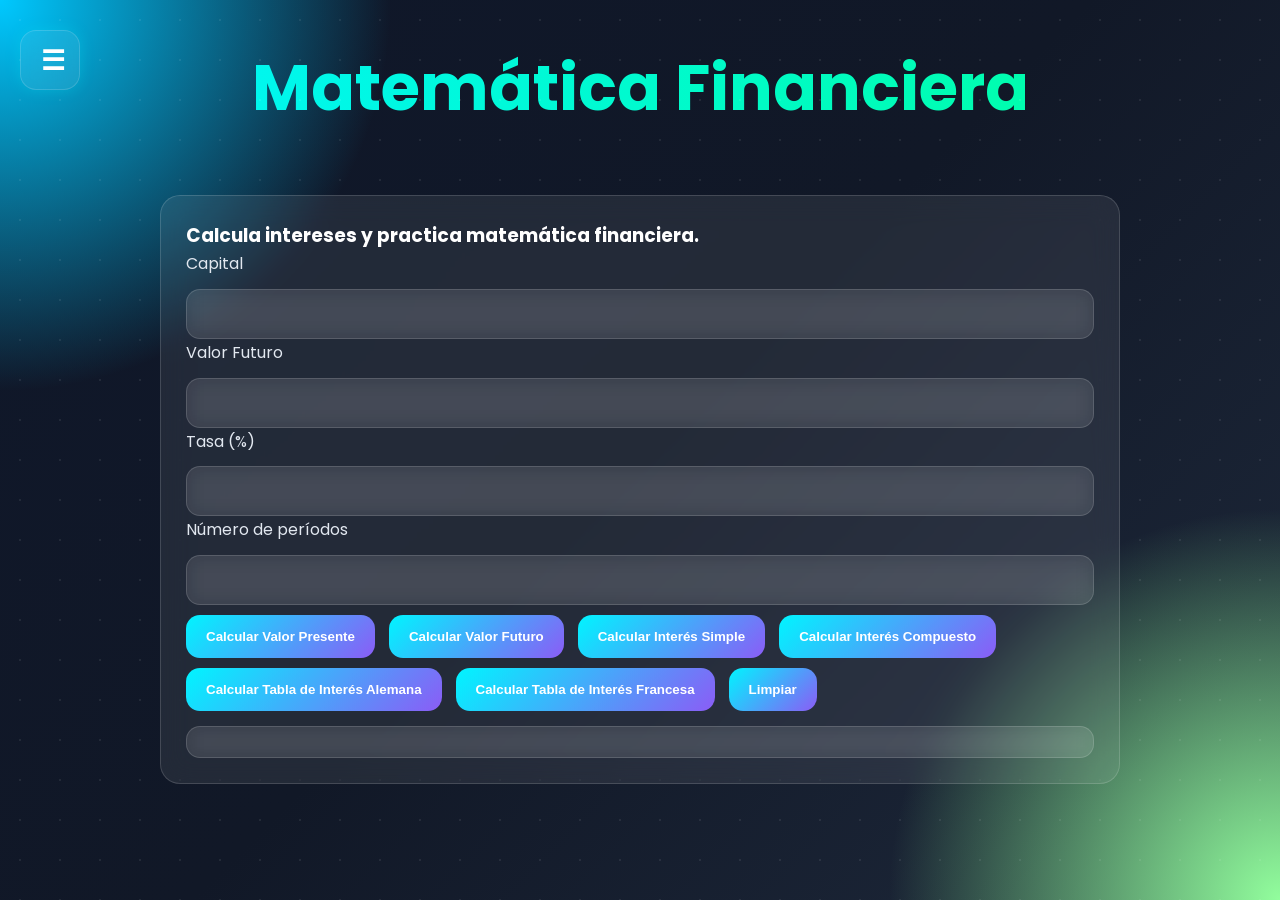
<file: index.html>
<!DOCTYPE html>
<html lang="es">

<head>
    <meta charset="UTF-8">
    <meta name="viewport" content="width=device-width, initial-scale=1.0">
    <title>Matemática Financiera</title>

    <link rel="stylesheet" href="mate.css">
</head>

<body>

    <!-- BOTÓN MENU -->
    <button class="btn-menu" onclick="abrirMenu()">☰</button>

    <!-- SIDEBAR -->
    <div id="sidebar" class="sidebar">

        <!-- BOTÓN CERRAR -->
        <button class="cerrar" onclick="cerrarMenu()">✖️</button>

        <!-- OPCIONES -->
        <a href="index.html">Inicio</a>
        <a href="simulador.html">Simulador</a>
        <a href="preguntas.html">Preguntas</a>
        <a href="valorPresente.html">Valor Presente</a>
        <a href="valorFuturo.html" >Valor Futuro</a>
        <a href="interesSimple.html">Interés Simple</a>
        <a href="interesCompuesto.html">Interés Compuesto</a>
        <a href="cuotas.html">Cuotas y pagos periódicos</a>
        <a href="francesa.html">Tabla de Amortización Francesa</a>
        <a href="alemana.html">Tabla de Amortización Alemana</a>


    </div>

    <!-- CONTENIDO -->
    <h1>Matemática Financiera</h1>

    <section id="inicio" class="activa">
        <div class="comando" id="inicio">
            <h3>Calcula intereses y practica matemática financiera.</h3>

        <p>Capital</p>
        <input type="number"id="txtCapital">
        <p>Valor Futuro</p>
        <input type="number"id="txtFuturo">
        <p>Tasa (%)</p>
        <input type="number"id="txtTasa">
        <p>Número de períodos</p>
        <input type="number"id="txtPeriodos">

        <button onclick="calcularValorPresente()">Calcular Valor Presente</button>
        <button onclick="calcularValorFuturo()">Calcular Valor Futuro</button>
        <button onclick="calcularInteresSimple()">Calcular Interés Simple</button>
        <button onclick="calcularInteresCompuesto()">Calcular Interés Compuesto</button>
        <button onclick="calcularAlemana()">Calcular Tabla de Interés Alemana</button>
        <button onclick="calcularFrancesa()">Calcular Tabla de Interés Francesa</button>
        <button onclick="limpiar()">Limpiar</button>
        
        <div id="divMensaje"></div>
        <div id="divTabla"></div>
        </div>
        <script src="mate.js"></script>
        <script src="alemana.js"></script>
        <script src="francesa.js"></script>
        </p>


        </div>
    </section>

    <script src="mate.js"></script>

</body>
</html>
</file>
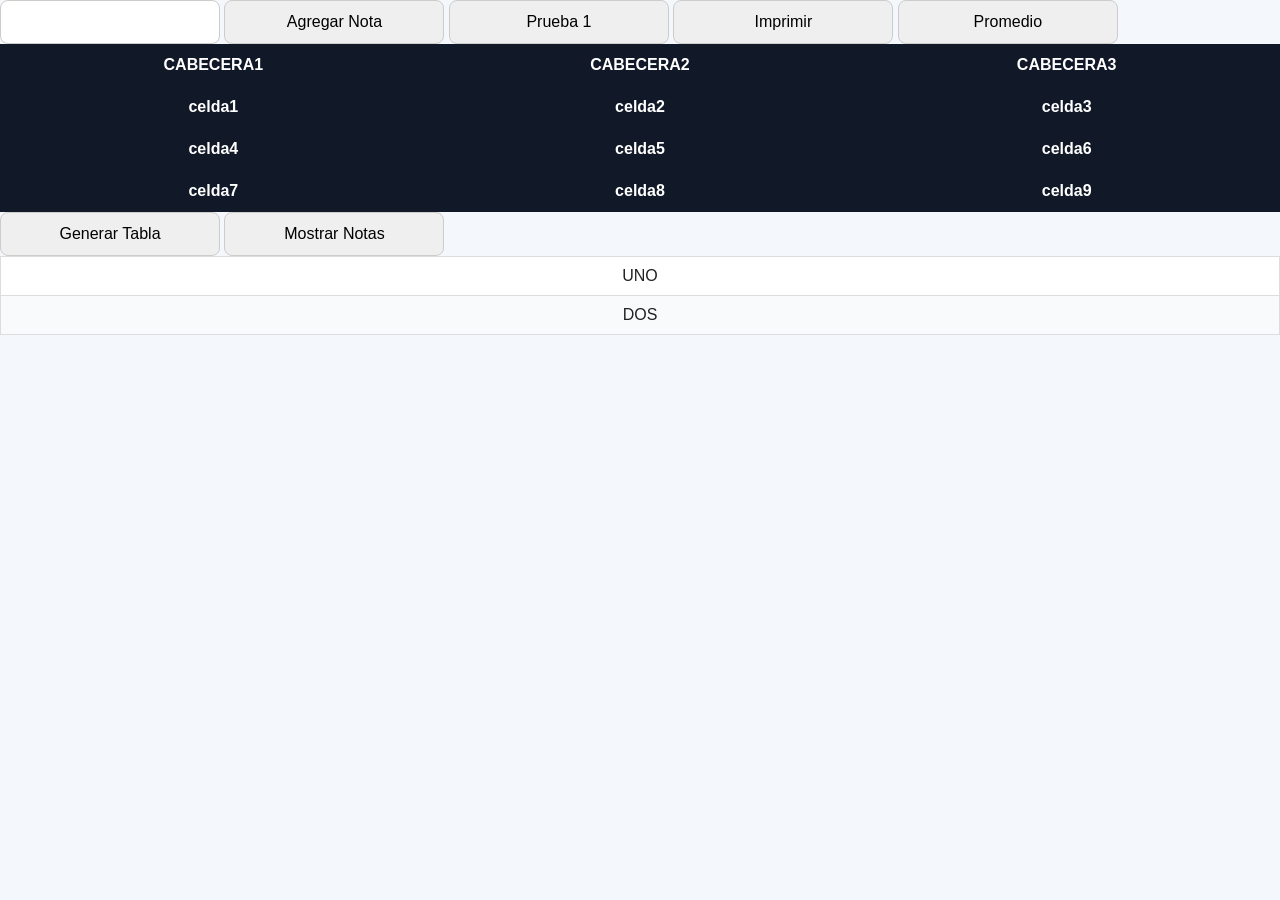
<file: Arreglo/index.html>
<!DOCTYPE html>
<html>
    <head>
        <link rel="stylesheet" href="arreglos.css"/>
    </head>
    <body>
        <input type="text" id="txtNota"/>
        <input type="button" value="Agregar Nota" onclick="probarAgregados()"/>
        <input type="button" value="Prueba 1" onclick="Eleagregarmentos()">
        <input type="button" value="Imprimir" onclick="recuperarArreglo()">
        <input type="button" value="Promedio" onclick="console.log(calcularPromedio())">
        <table>
            <tr>
                <th>CABECERA1</th>
                <th>CABECERA2</th>
                <th>CABECERA3</th>
            </tr>
            <tr>
                <th>celda1</th>
                <th>celda2</th>
                <th>celda3</th>
            </tr>
            <tr>
                <th>celda4</th>
                <th>celda5</th>
                <th>celda6</th>
            </tr>
            <tr>
                <th>celda7</th>
                <th>celda8</th>
                <th>celda9</th>
            </tr>
        </table> 
        <input type="button" value="Generar Tabla" onclick="generarTabla()">
        <input type="button" value="Mostrar Notas" onclick="mostrarNotas()">
        <div id="divTabla">
            <table>
                <tr><td>UNO</td></tr>
                <tr><td>DOS</td></tr>
            </table>
        </div>
        
        <script src="ejercicio1.js"></script>
        <script src="utilitarios.js"></script>
    </body>
</html>
</file>
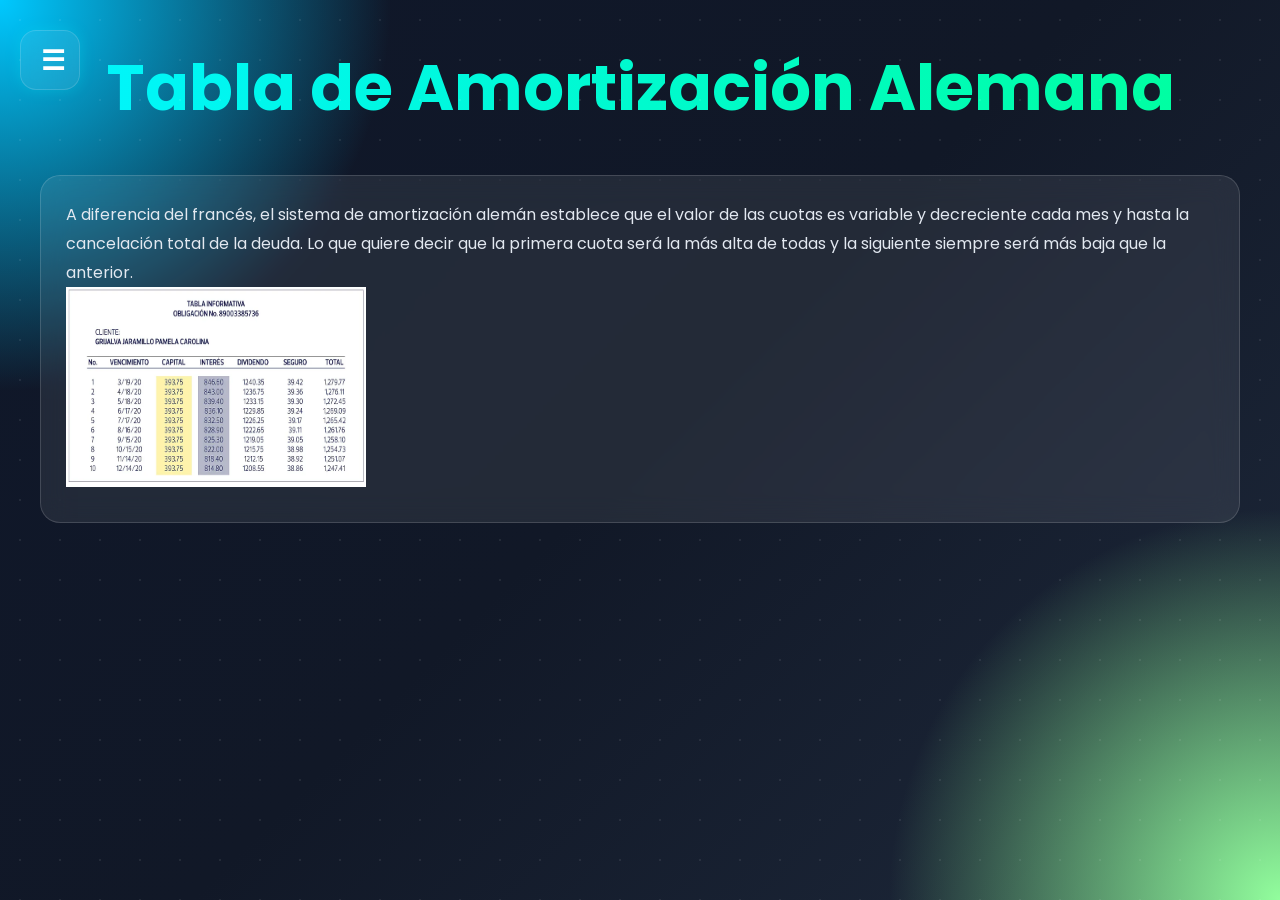
<file: alemana.html>
<!DOCTYPE html>
<html>
    <head>
        <link rel="stylesheet" href="mate.css">
    </head>
    <body>
    <button class="btn-menu" onclick="abrirMenu()">☰</button>

    <!-- SIDEBAR -->
    <div id="sidebar" class="sidebar">

        <!-- BOTÓN CERRAR -->
        <button class="cerrar" onclick="cerrarMenu()">✖️</button>

        <!-- OPCIONES -->
        <a href="index.html">inicio</a>
        <a href="preguntas.html">Preguntas</a>
        <a href="valorPresente.html">Valor Presente</a>
        <a href="valorFuturo.html" >Valor Futuro</a>
        <a href="interesSimple.html">Interés Simple</a>
        <a href="interesCompuesto.html">Interés Compuesto</a>
        <a href="cuotas.html">Cuotas y pagos periódicos</a>
        <a href="francesa.html">Tabla de Amortización Francesa</a>
        <a href="alemana.html">Tabla de Amortización Alemana</a>




    </div>
    <h1>Tabla de Amortización Alemana </h1>
    <div class="comando" id="inicio">
    <p> A diferencia del francés, el sistema de amortización alemán 
        establece que el valor de las cuotas es variable y decreciente 
        cada mes y hasta la cancelación total de la deuda. Lo que quiere 
        decir que la primera cuota será la más alta de todas 
        y la siguiente siempre será más baja que la anterior.
    </p>

    
    <p>
        <img src="alemana.webp"  width="300" height="200">
    </p>
    
    <script src="mate.js"></script>

    </body>

</html>
</file>
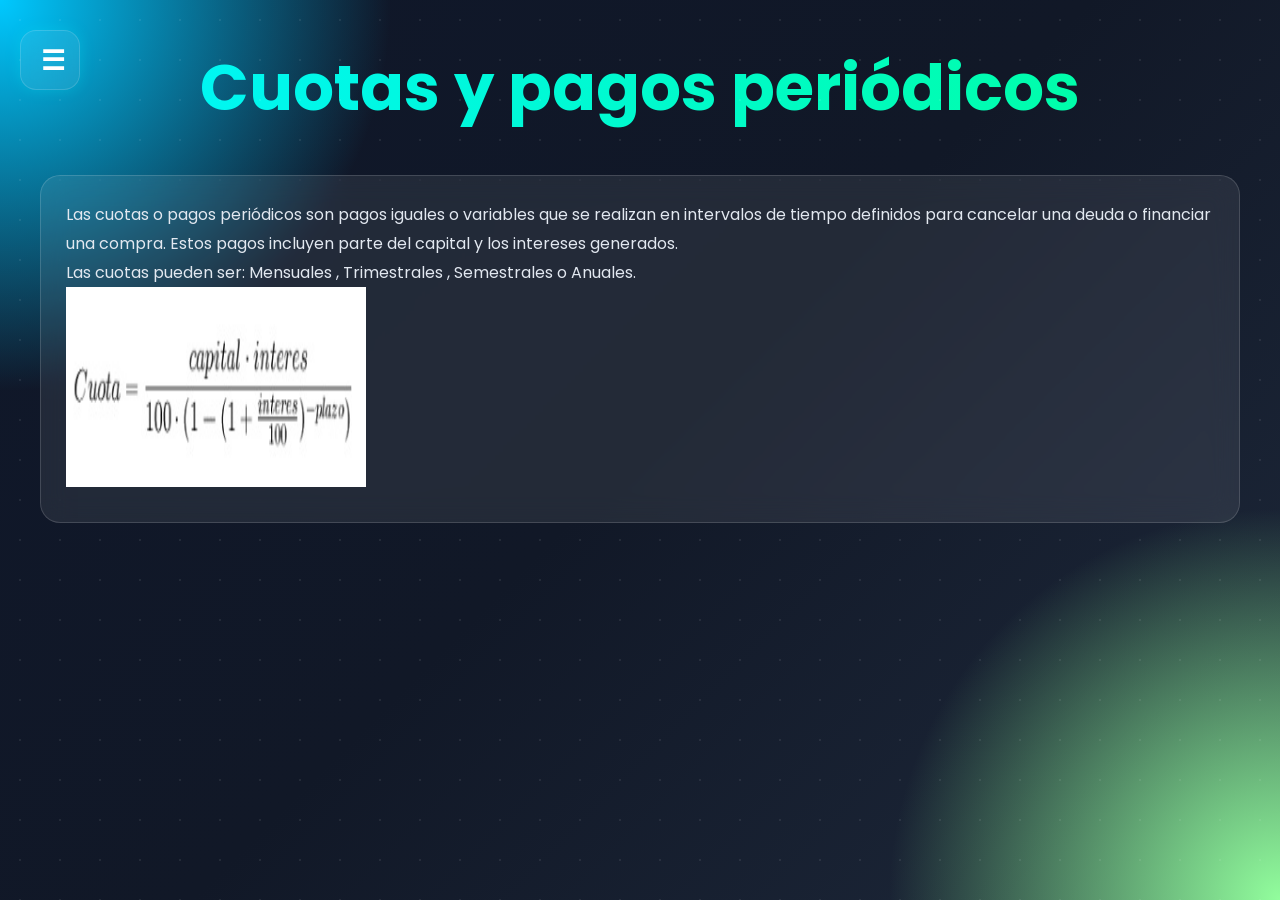
<file: cuotas.html>
<!DOCTYPE html>
<html>
    <head>
        <link rel="stylesheet" href="mate.css">
    </head>
    <body>
    <button class="btn-menu" onclick="abrirMenu()">☰</button>

    <!-- SIDEBAR -->
    <div id="sidebar" class="sidebar">

        <!-- BOTÓN CERRAR -->
        <button class="cerrar" onclick="cerrarMenu()">✖️</button>

        <!-- OPCIONES -->
        <a href="index.html">inicio</a>
        <a href="preguntas.html">Preguntas</a>
        <a href="valorPresente.html">Valor Presente</a>
        <a href="valorFuturo.html" >Valor Futuro</a>
        <a href="interesSimple.html">Interés Simple</a>
        <a href="interesCompuesto.html">Interés Compuesto</a>
        <a href="cuotas.html">Cuotas y pagos periódicos</a>
        <a href="francesa.html">Tabla de Amortización Francesa</a>
        <a href="alemana.html">Tabla de Amortización Alemana</a>




    </div>
    <h1>Cuotas y pagos periódicos</h1>
    <div class="comando" id="inicio">
    <p> Las cuotas o pagos periódicos son pagos
        iguales o variables que se realizan en
        intervalos de tiempo definidos para
        cancelar una deuda o financiar una
        compra. 
        Estos pagos incluyen parte del capital y los intereses generados.
    </p>
    <p>
        Las cuotas pueden ser: Mensuales
        , Trimestrales
        , Semestrales
        o Anuales.
    </p>
    
    <p>
        <img src="cuotas.jpg"  width="300" height="200">
    </p>
    </div>
    <script src="mate.js"></script>

    </body>

</html>
</file>
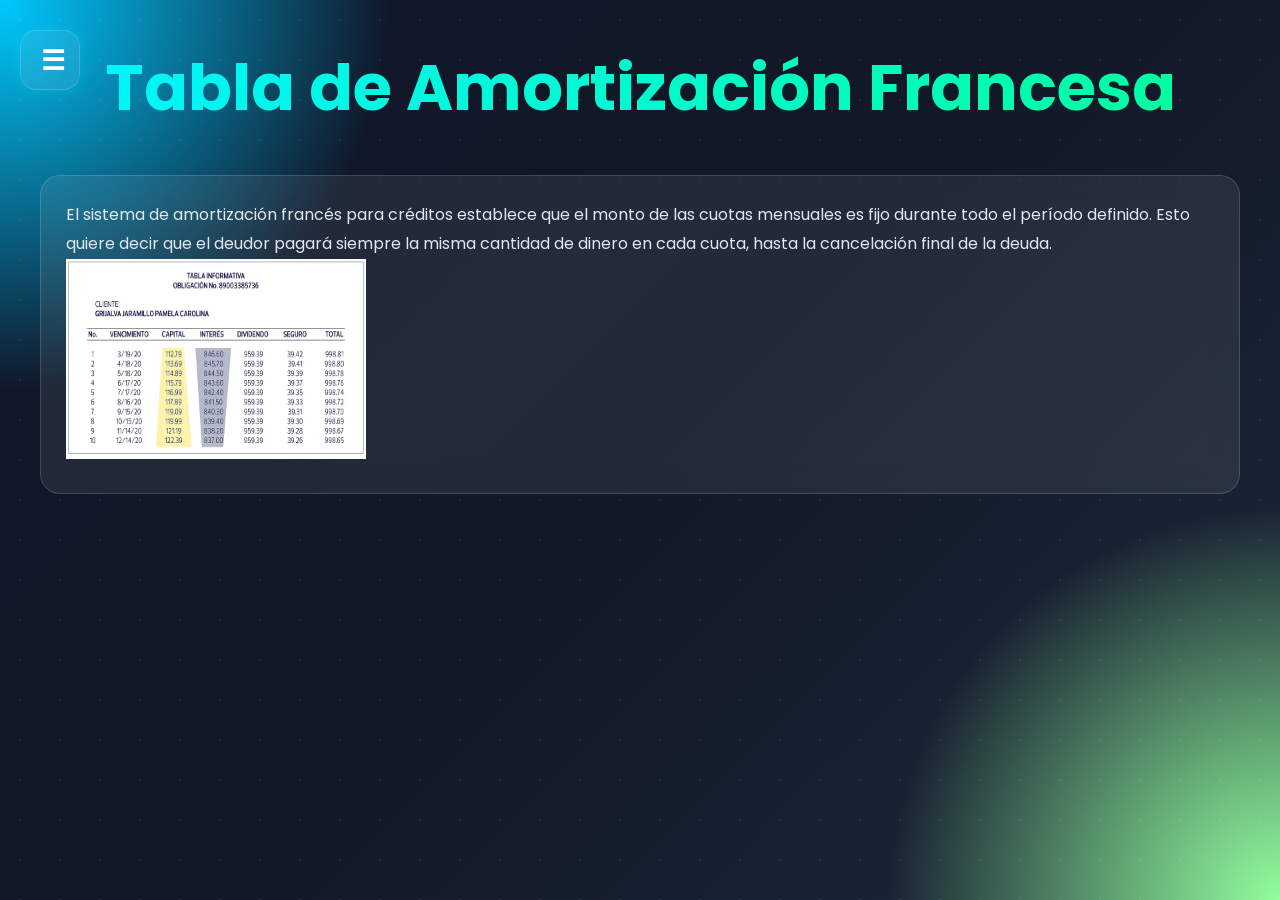
<file: francesa.html>
<!DOCTYPE html>
<html>
<head>
    <link rel="stylesheet" href="mate.css">
</head>
<body>
    <button class="btn-menu" onclick="abrirMenu()">☰</button>

    <!-- SIDEBAR -->
    <div id="sidebar" class="sidebar">

        <!-- BOTÓN CERRAR -->
        <button class="cerrar" onclick="cerrarMenu()">✖️</button>

        <!-- OPCIONES -->
        <a href="index.html">inicio</a>
        <a href="preguntas.html">Preguntas</a>
        <a href="valorPresente.html">Valor Presente</a>
        <a href="valorFuturo.html" >Valor Futuro</a>
        <a href="interesSimple.html">Interés Simple</a>
        <a href="interesCompuesto.html">Interés Compuesto</a>
        <a href="cuotas.html">Cuotas y pagos periódicos</a>
        <a href="francesa.html">Tabla de Amortización Francesa</a>
        <a href="alemana.html">Tabla de Amortización Alemana</a>
    </div>
    
    <h1>Tabla de Amortización Francesa </h1>
<div class="comando" id="inicio">
    <p> El sistema de amortización francés para créditos establece que 
        el monto de las cuotas mensuales es fijo durante todo el período definido. 
        Esto quiere decir que el deudor pagará siempre la misma cantidad de dinero en cada cuota, 
        hasta la cancelación final de la deuda. 
    </p>
    <p><img src="francesa.webp"  width="300" height="200"></p>


  
</div>
        <script src="mate.js"></script>
</body>
</html>
</file>
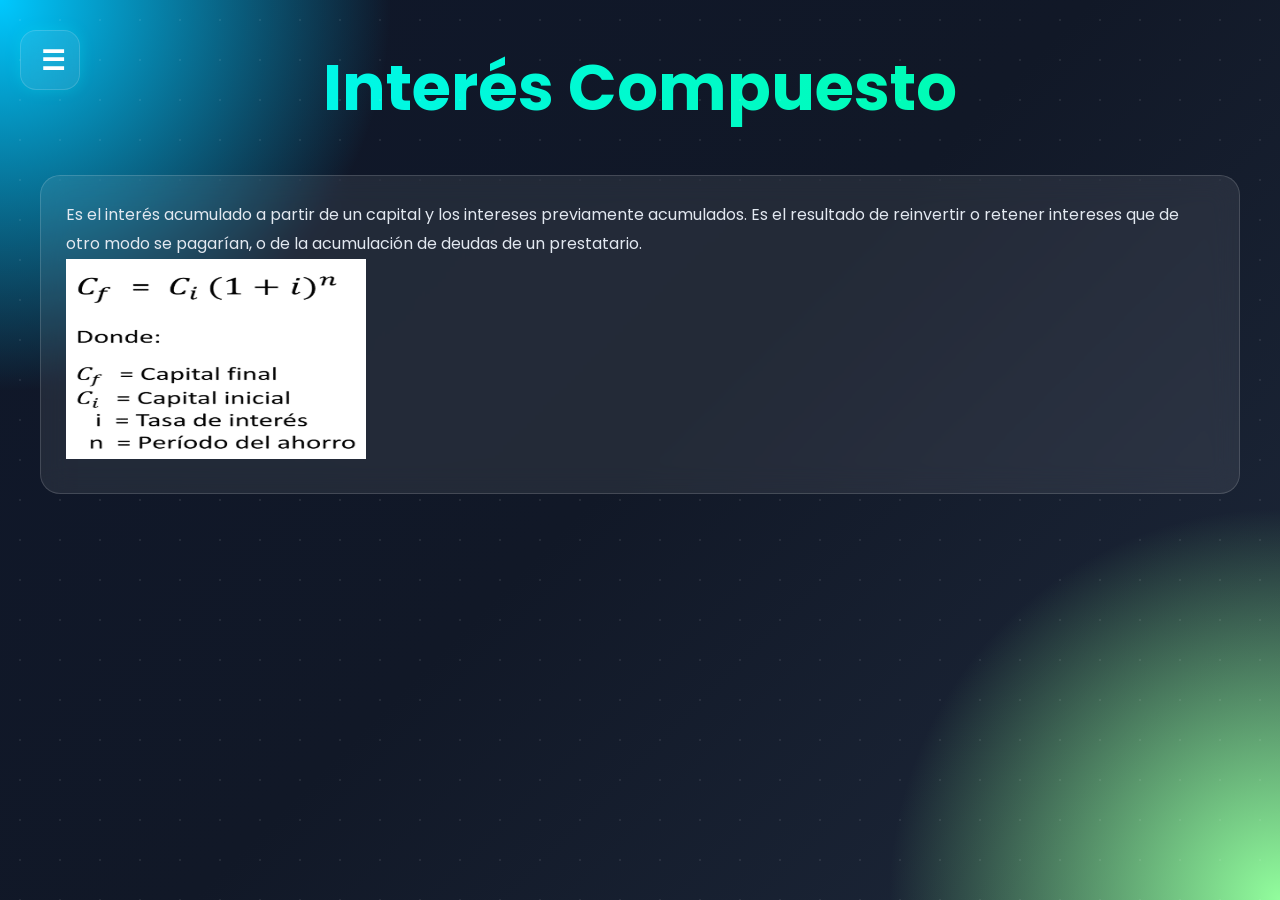
<file: interesCompuesto.html>
<!DOCTYPE html>
<html>
    <head>
        <link rel="stylesheet" href="mate.css">
    </head>
    <body>
    <button class="btn-menu" onclick="abrirMenu()">☰</button>

    <!-- SIDEBAR -->
    <div id="sidebar" class="sidebar">

        <!-- BOTÓN CERRAR -->
        <button class="cerrar" onclick="cerrarMenu()">✖️</button>

        <!-- OPCIONES -->
        <a href="index.html">inicio</a>
        <a href="preguntas.html">Preguntas</a>
        <a href="valorPresente.html">Valor Presente</a>
        <a href="valorFuturo.html" >Valor Futuro</a>
        <a href="interesSimple.html">Interés Simple</a>
        <a href="interesCompuesto.html">Interés Compuesto</a>
        <a href="cuotas.html">Cuotas y pagos periódicos</a>
        <a href="francesa.html">Tabla de Amortización Francesa</a>
        <a href="alemana.html">Tabla de Amortización Alemana</a>




    </div>
    <h1>Interés Compuesto</h1>
    <div class="comando" id="inicio">
    <p> Es el interés acumulado a partir de un capital y los 
        intereses previamente acumulados. Es el resultado de reinvertir 
        o retener intereses que de otro modo 
        se pagarían, o de la acumulación de deudas de un prestatario.</p>
    
    <p>
        <img src="interesCompuesto.png"  width="300" height="200">
    </p>
    </div>
    <script src="mate.js"></script>

    </body>

</html>
</file>
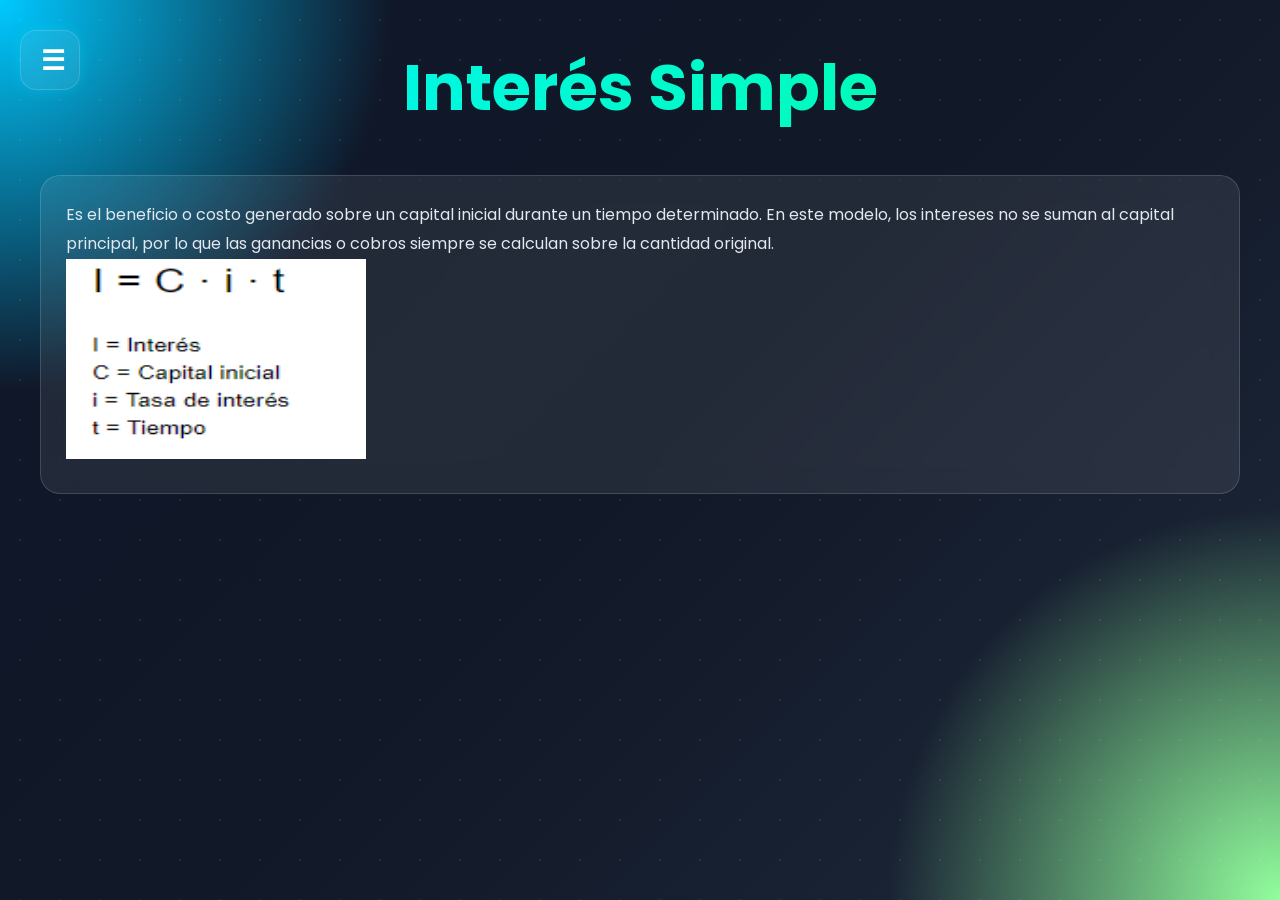
<file: interesSimple.html>
<!DOCTYPE html>
<html>
    <head>
        <link rel="stylesheet" href="mate.css">
    </head>
    <body>
    <button class="btn-menu" onclick="abrirMenu()">☰</button>

    <!-- SIDEBAR -->
    <div id="sidebar" class="sidebar">

        <!-- BOTÓN CERRAR -->
        <button class="cerrar" onclick="cerrarMenu()">✖️</button>

        <!-- OPCIONES -->
        <a href="index.html">inicio</a>
        <a href="preguntas.html">Preguntas</a>
        <a href="valorPresente.html">Valor Presente</a>
        <a href="valorFuturo.html" >Valor Futuro</a>
        <a href="interesSimple.html">Interés Simple</a>
        <a href="interesCompuesto.html">Interés Compuesto</a>
        <a href="cuotas.html">Cuotas y pagos periódicos</a>
        <a href="francesa.html">Tabla de Amortización Francesa</a>
        <a href="alemana.html">Tabla de Amortización Alemana</a>




    </div>
    <h1>Interés Simple</h1>
    <div class="comando" id="inicio">
    <p> Es el beneficio o costo generado sobre un capital 
        inicial durante un tiempo determinado. En este modelo, los intereses 
        no se suman al capital principal, por lo que las ganancias 
        o cobros siempre se calculan sobre la cantidad original.</p>
    
    <p>
        <img src="interesSimple.png"  width="300" height="200">
    </p>
    </div>
    <script src="mate.js"></script>

    </body>

</html>
</file>
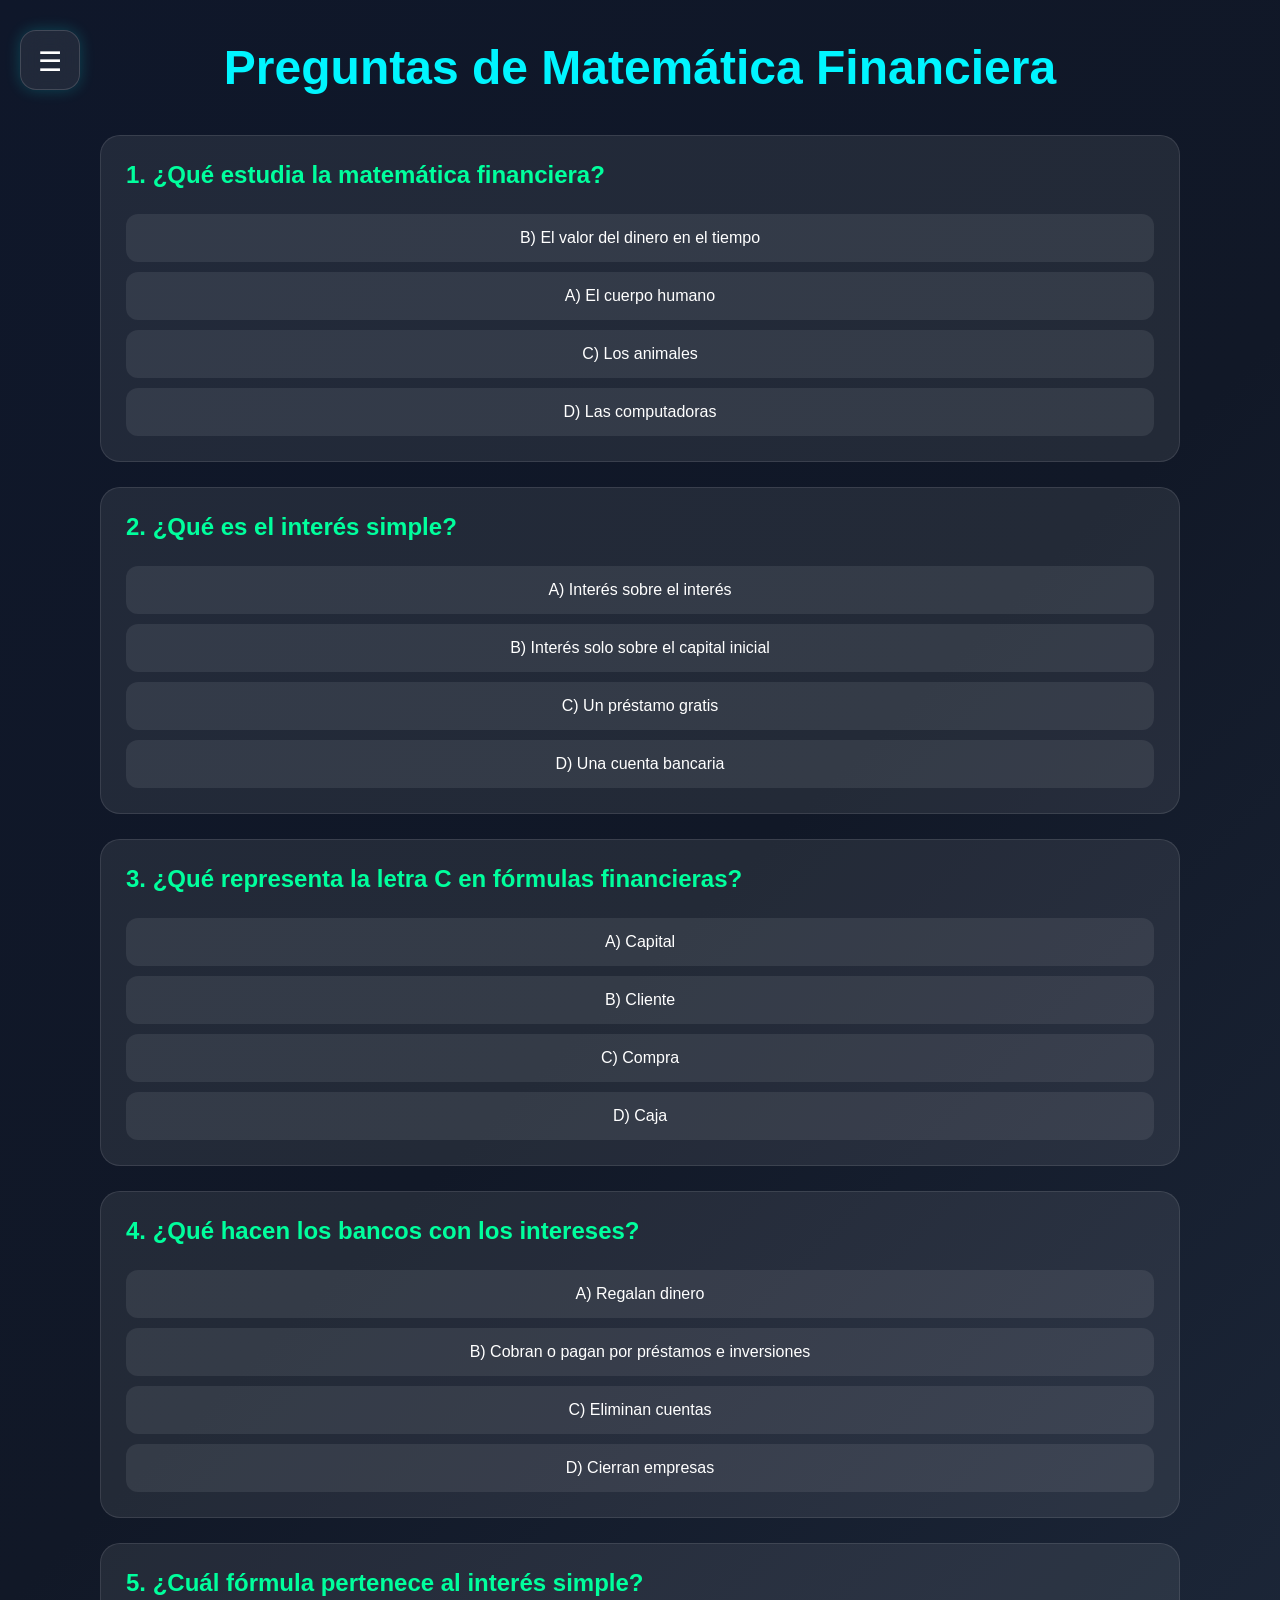
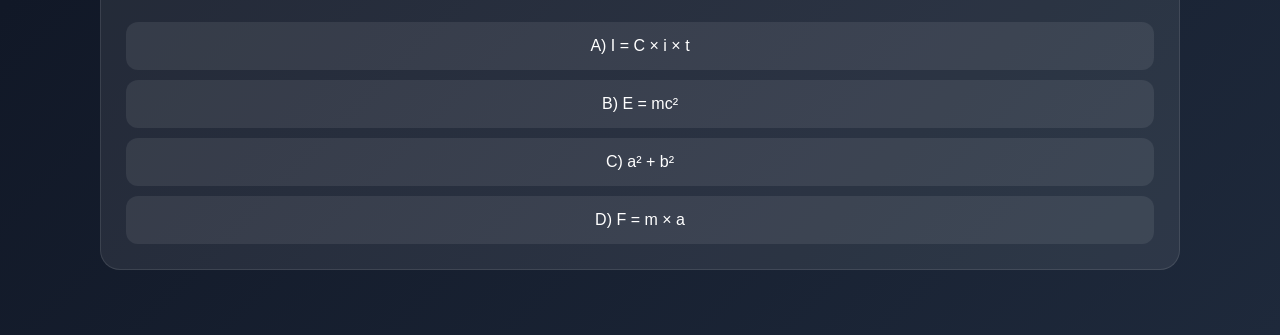
<file: preguntas.html>
<!DOCTYPE html>
<html lang="es">

<head>
    <!-- CONFIGURACIÓN BÁSICA -->
    <meta charset="UTF-8">
    <!-- RESPONSIVE PARA CELULARES -->
    <meta name="viewport" content="width=device-width, initial-scale=1.0">
    <!-- TÍTULO DE LA PÁGINA -->
    <title>Preguntas Matemática Financiera</title>
    <!-- CONEXIÓN CON CSS -->
    <link rel="stylesheet" href="preguntas.css">

</head>

<body>
    <button class="btn-menu" onclick="abrirMenu()">☰</button>
    <!-- TÍTULO PRINCIPAL -->
    <div id="sidebar" class="sidebar">

        <!-- BOTÓN CERRAR -->
        <button class="cerrar" onclick="cerrarMenu()">✖️</button>

        <!-- OPCIONES -->
        <a href="index.html">inicio</a>
        <a href="preguntas.html">Preguntas</a>
        <a href="valorPresente.html">Valor Presente</a>
        <a href="valorFuturo.html" >Valor Futuro</a>
        <a href="interesSimple.html">Interés Simple</a>
        <a href="interesCompuesto.html">Interés Compuesto</a>
        <a href="cuotas.html">Cuotas y pagos periódicos</a>
        <a href="francesa.html">Tabla de Amortización Francesa</a>
        <a href="alemana.html">Tabla de Amortización Alemana</a>




    </div>

    <h1>Preguntas de Matemática Financiera</h1>

    <!-- CONTENEDOR GENERAL -->
    <div class="contenedor">

            <!-- PREGUNTA 1 -->
        <div class="pregunta">
            <h2>1. ¿Qué estudia la matemática financiera?</h2>
            <button onclick="correcta(this)">B) El valor del dinero en el tiempo</button>
            <button onclick="incorrecta(this)">A) El cuerpo humano</button>
            <button onclick="incorrecta(this)">C) Los animales</button>
            <button onclick="incorrecta(this)">D) Las computadoras</button>
        </div>

            <!-- PREGUNTA 2 -->
        <div class="pregunta">
            <h2>2. ¿Qué es el interés simple?</h2>

            <button onclick="incorrecta(this,)">
                A) Interés sobre el interés
            </button>

            <button onclick="correcta(this)">B) Interés solo sobre el capital inicial</button>
            <button onclick="incorrecta(this)">C) Un préstamo gratis</button>
            <button onclick="incorrecta(this)">D) Una cuenta bancaria</button>
        </div>

            <!-- PREGUNTA 3 -->
        <div class="pregunta">
            <h2> 3. ¿Qué representa la letra C en fórmulas financieras?</h2>
            <button onclick="correcta(this)"> A) Capital</button>
            <button onclick="incorrecta(this)">B) Cliente</button>
            <button onclick="incorrecta(this)">C) Compra</button>
            <button onclick="incorrecta(this)">D) Caja</button>
        </div>

        <!-- PREGUNTA 4 -->
        <div class="pregunta">
            <h2> 4. ¿Qué hacen los bancos con los intereses?</h2>
            <button onclick="incorrecta(this)">A) Regalan dinero</button>
            <button onclick="correcta(this)">B) Cobran o pagan por préstamos e inversiones</button>
            <button onclick="incorrecta(this)">C) Eliminan cuentas</button>
            <button onclick="incorrecta(this)">D) Cierran empresas</button>
        </div>

        <!-- PREGUNTA 5 -->
        <div class="pregunta">
            <h2> 5. ¿Cuál fórmula pertenece al interés simple?</h2>
            <button onclick="correcta(this)">A) I = C × i × t</button>
            <button onclick="incorrecta(this)">B) E = mc²</button>
            <button onclick="incorrecta(this)">C) a² + b²</button>
            <button onclick="incorrecta(this)">D) F = m × a</button>
        </div>

    </div>
    <script src="preguntas.js"></script>
    <script src="mate.js"></script>

</body>
</html>
</file>
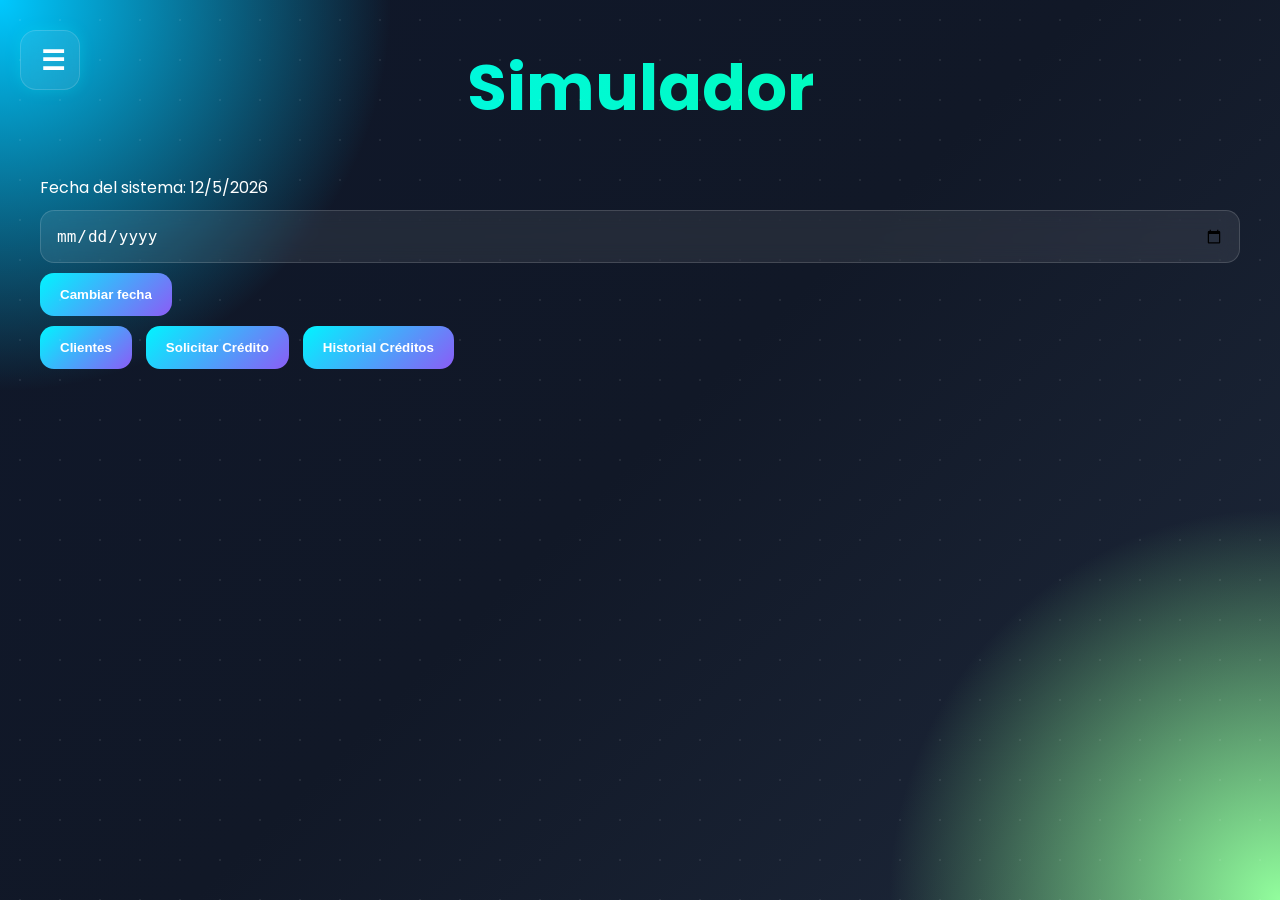
<file: simulador.html>
<!DOCTYPE html>
  <html lang="es">
  <head>
    <meta charset="UTF-8">
    <title>Sistema de Créditos</title>
    <link rel="stylesheet" href="mate.css">

  </head>
  <body>

    <header>
        <h1>Simulador</h1>
    </header>

        <!-- BOTÓN MENU -->
    <button class="btn-menu" onclick="abrirMenu()">☰</button>

    <!-- SIDEBAR -->
    <div id="sidebar" class="sidebar">

        <!-- BOTÓN CERRAR -->
        <button class="cerrar" onclick="cerrarMenu()">✖️</button>

        <!-- OPCIONES -->
        <a href="index.html">Inicio</a>
        <a href="simulador.html">Simulador</a>
        <a href="preguntas.html">Preguntas</a>
        <a href="valorPresente.html">Valor Presente</a>
        <a href="valorFuturo.html" >Valor Futuro</a>
        <a href="interesSimple.html">Interés Simple</a>
        <a href="interesCompuesto.html">Interés Compuesto</a>
        <a href="cuotas.html">Cuotas y pagos periódicos</a>
        <a href="francesa.html">Tabla de Amortización Francesa</a>
        <a href="alemana.html">Tabla de Amortización Alemana</a>


    </div>

    <p id="fechaSistema"></p>

    <input type="date" id="nuevaFecha">

    <button onclick="cambiarFechaSistema()">
        Cambiar fecha
    </button>

    <nav id="botones">
        <button onclick="mostrarSeccion('clientes')">Clientes</button>
        <button onclick="mostrarSeccion('credito')">Solicitar Crédito</button>
        <button onclick="mostrarSeccion('historial')">Historial Créditos</button>
    </nav>

    <section id="clientes">
        <h2>Registro de Clientes</h2>
        <h3>Ingrese los datos solicitados</h3>

        <div class="input-group">
            <input type="text" placeholder="Cédula" id="txtCedula">
            <input type="text" placeholder="Nombre" id="txtNombre">
            <input type="text" placeholder="Apellido" id="txtApellido">
            <input type="number" placeholder="Ingresos" id="ingresos">
            <input type="number" placeholder="Egresos" id="egresos">
        </div>

        <br>
        <button onclick="guardarCliente();">Guardar cliente</button>
        <button onclick="limpiar();">Limpiar</button>

        <table>
            <thead>
                <tr>
                    <th>Cédula</th>
                    <th>Nombre</th>
                    <th>Apellido</th>
                    <th>Ingresos</th>
                    <th>Egresos</th>
                    <th>Acciones</th>
                </tr>
            </thead>
            <tbody id="tablaClientes">
                <tr>
                    <td>1712345678</td>
                    <td>Juan</td>
                    <td>Pérez</td>
                    <td>1200</td>
                    <td>500</td>
                    <td>
                        <button onclick="actualizar(this);">Actualizar</button>
                        <button class="danger" onclick="eliminarFila(this)">Eliminar</button>
                    </td>
                </tr>
                <tr>
                    <td>1723456789</td>
                    <td>María</td>
                    <td>Gómez</td>
                    <td>1500</td>
                    <td>600</td>
                    <td>
                        <button onclick="actualizar(this)">Actualizar</button>
                        <button class="danger" onclick="eliminarFila(this)">Eliminar</button>
                    </td>
                </tr>
                <tr>
                    <td>1734567890</td>
                    <td>Carlos</td>
                    <td>Ramírez</td>
                    <td>900</td>
                    <td>350</td>
                    <td>
                        <button onclick="actualizar(this)">Actualizar</button>
                        <button class="danger" onclick="eliminarFila(this)">Eliminar</button>
                    </td>
                </tr>
            </tbody>
        </table>
    </section>

    <section id="credito">
        <h2>Solicitar Crédito</h2>

        <div class="input-group">
            <input type="text" id="buscarCedulaCredito" placeholder="Buscar por cédula">
            <button onclick="buscarClienteCredito()">Buscar cliente</button>
        </div>

        <div id="datosClienteCredito" class="card"></div>

        <div class="input-group">
            <input type="number" id="montoCredito" placeholder="Monto solicitado">
            <input type="number" id="plazoCredito" placeholder="Meses Plazo">
            <input type="number" id="tasaInteres" placeholder="Tasa de Interes">
        </div>
        <label>Tipo de amortización:</label>
    
        <select id="tipoAmortizacion">
            <option value="francesa">Francesa</option>
            <option value="alemana">Alemana</option>
        </select>


        <br>

        <button onclick="calcularCredito()">Calcular crédito</button>
        <button onclick="limpiarCredito()">Limpiar Solicitud</button>

        <div id="resultadoCredito" class="card">
            <p id="capacidad">Capacidad de pago:</p>
            <p id="total">Total a pagar:</p>
            <p id="cuota">Primera Cuota:</p>
        </div>

        <div>
            <button id="btnSolicitarCredito" onclick="aprobar()">Solicitar crédito</button>
            <p id="resultado">Resultado del crédito:</p>
        </div>
        <div id="botonesAsignar"></div>
    </section>

    <section id="historial">

    <h2>Créditos Registrados</h2>

    <div class="input-group">
        <input type="text" id="buscarCedulaListado" placeholder="Buscar por cédula">
        <button onclick="buscarCreditosCliente()">Buscar</button>
        <button onclick="pintarCreditos(creditos)">Ver todos</button>
    </div>

    <div class="contenedor-tabla">

        <table>
            <thead>
                <tr>
                    <th>Cédula</th>
                    <th>Nombre</th>
                    <th>Apellido</th>
                    <th>Monto</th>
                    <th>Tasa</th>
                    <th>Tipo</th>
                    <th>Plazo</th>
                    <th>Cuota</th>
                    <th>Fecha</th>
                    <th>Cuotas Pasadas</th>
                    <th>Cuotas Pendientes</th>
                    <th>Acción</th>
                </tr>
            </thead>
            
            <tbody id="tablaCreditos">
            </tbody>
        </table>

    </div>

    <div id="detalleAmortizacion"></div>

    </section>
    <section id="detalleCredito">
    </section>

    <script src="simulador_completo.js"></script>
    <script src="utilitarios.js"></script>
    <script src="funciones.js"></script>

</body>
</html>
</file>
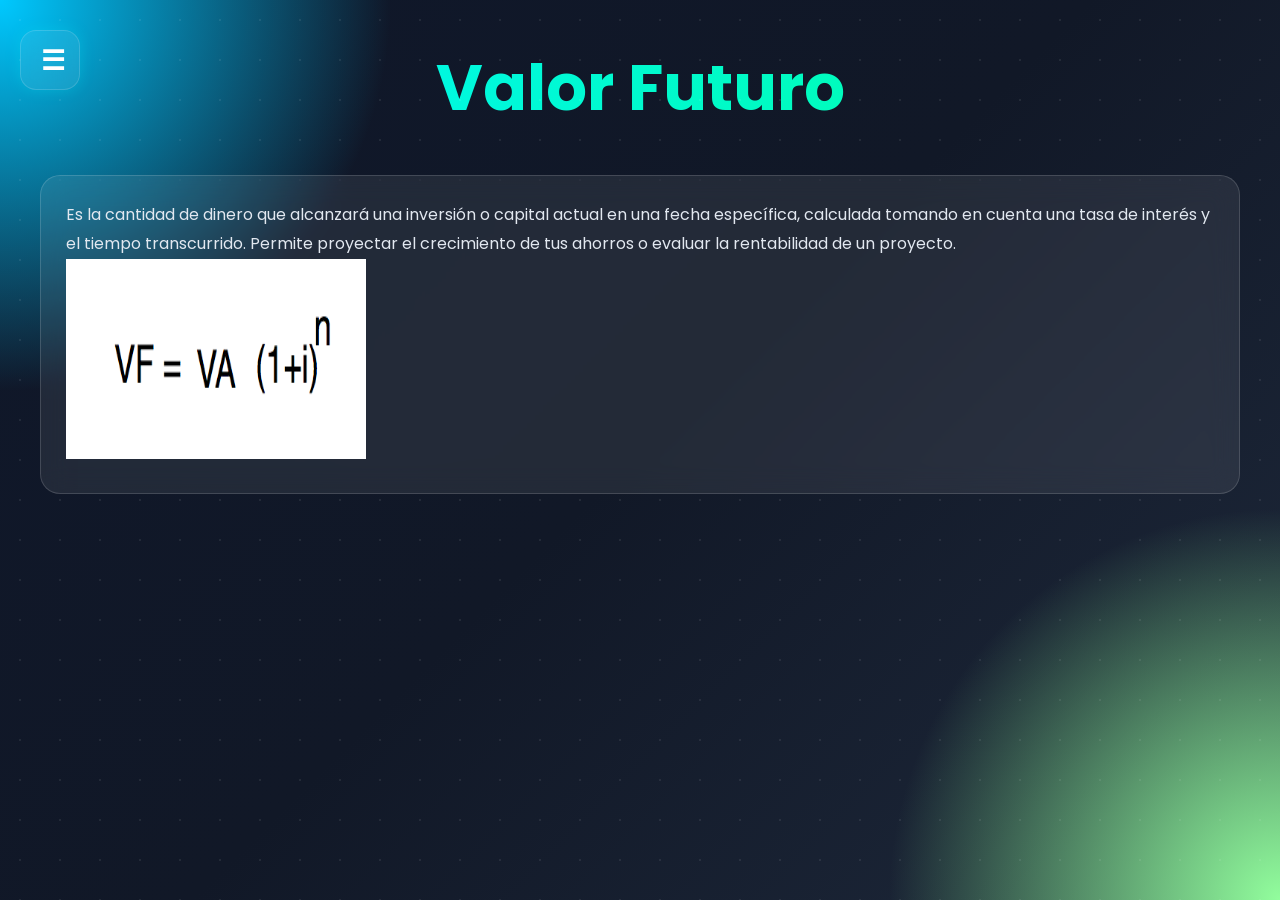
<file: valorFuturo.html>
<!DOCTYPE html>
<html>
    <head>
        <link rel="stylesheet" href="mate.css">
    </head>
    <body>
    <button class="btn-menu" onclick="abrirMenu()">☰</button>

    <!-- SIDEBAR -->
    <div id="sidebar" class="sidebar">

        <!-- BOTÓN CERRAR -->
        <button class="cerrar" onclick="cerrarMenu()">✖️</button>

        <!-- OPCIONES -->
        <a href="index.html">inicio</a>
        <a href="preguntas.html">Preguntas</a>
        <a href="valorPresente.html">Valor Presente</a>
        <a href="valorFuturo.html" >Valor Futuro</a>
        <a href="interesSimple.html">Interés Simple</a>
        <a href="interesCompuesto.html">Interés Compuesto</a>
        <a href="cuotas.html">Cuotas y pagos periódicos</a>
        <a href="francesa.html">Tabla de Amortización Francesa</a>
        <a href="alemana.html">Tabla de Amortización Alemana</a>




    </div>
    <h1>Valor Futuro</h1>
    <div class="comando" id="inicio">
    <p> Es la cantidad de dinero que alcanzará una inversión o capital 
        actual en una fecha específica, calculada tomando en cuenta una
         tasa de interés y el tiempo transcurrido. Permite proyectar 
         el crecimiento de tus ahorros o evaluar la rentabilidad de un proyecto.</p>
    
    <p>
        <img src="valorFuturo.png"  width="300" height="200">
    </p>
    </div>
    <script src="mate.js"></script>

    </body>

</html>
</file>
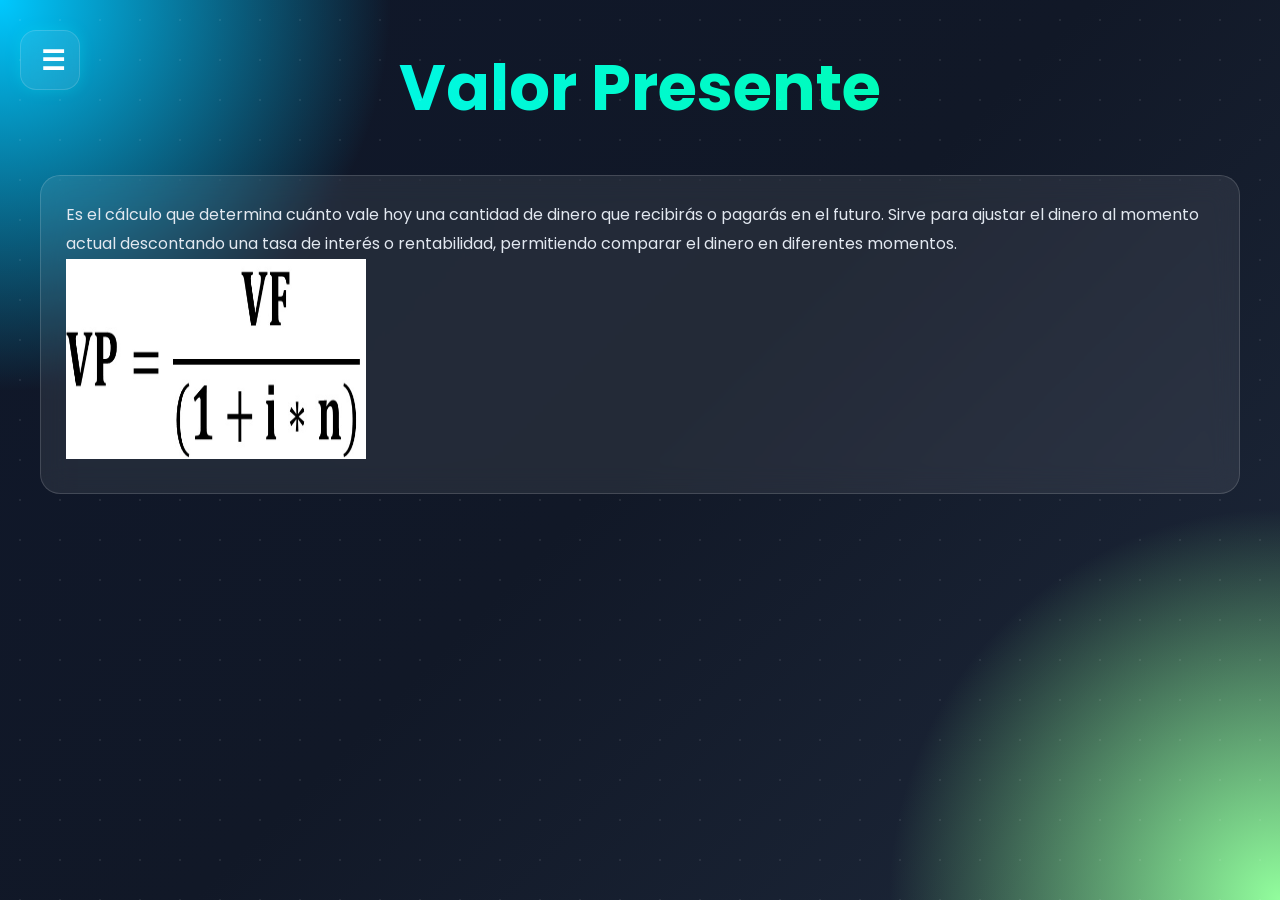
<file: valorPresente.html>
<!DOCTYPE html>
<html>
    <head>
        <link rel="stylesheet" href="mate.css">
    </head>
    <body>
    <button class="btn-menu" onclick="abrirMenu()">☰</button>

    <!-- SIDEBAR -->
    <div id="sidebar" class="sidebar">

        <!-- BOTÓN CERRAR -->
        <button class="cerrar" onclick="cerrarMenu()">✖️</button>

        <!-- OPCIONES -->
        <a href="index.html">inicio</a>
        <a href="preguntas.html">Preguntas</a>
        <a href="valorPresente.html">Valor Presente</a>
        <a href="valorFuturo.html" >Valor Futuro</a>
        <a href="interesSimple.html">Interés Simple</a>
        <a href="interesCompuesto.html">Interés Compuesto</a>
        <a href="cuotas.html">Cuotas y pagos periódicos</a>
        <a href="francesa.html">Tabla de Amortización Francesa</a>
        <a href="alemana.html">Tabla de Amortización Alemana</a>




    </div>
    <h1>Valor Presente</h1>
    <div class="comando" id="inicio">
    <p>Es el cálculo que determina cuánto vale hoy una cantidad de dinero 
        que recibirás o pagarás en el futuro. Sirve para ajustar el dinero al 
        momento actual descontando una tasa de interés o rentabilidad, 
        permitiendo comparar el dinero en diferentes momentos.</p>
    
    <p>
        <img src="valorPresente.jpg"  width="300" height="200">
    </p>
    </div>
    <script src="mate.js"></script>

    </body>

</html>
</file>
<file: mate.css>
/* ===== IMPORTACIÓN DE FUENTE ===== */
@import url('https://fonts.googleapis.com/css2?family=Poppins:wght@300;400;500;600;700&display=swap');

/* ===== RESET GENERAL ===== */
*{
    margin:0;
    padding:0;
    box-sizing:border-box;
}

/* ===== BODY ===== */
body{

    font-family:'Poppins', sans-serif;

    min-height:100vh;

    padding:40px;

    overflow-x:hidden;

    background:
        radial-gradient(circle at top left, #00c9ff 0%, transparent 25%),
        radial-gradient(circle at bottom right, #92fe9d 0%, transparent 25%),
        linear-gradient(135deg, #0f172a, #111827, #1e293b);

    color:white;

    animation:fondoAnimado 12s ease infinite;
}

/* ===== PARTÍCULAS ===== */

body::before{

    content:"";

    position:fixed;

    inset:0;

    background-image:
        radial-gradient(
            rgba(255,255,255,0.08) 1px,
            transparent 1px
        );

    background-size:40px 40px;

    pointer-events:none;

    animation:moverParticulas 25s linear infinite;
}

/* ===== TITULO ===== */

h1{

    text-align:center;

    margin-bottom:40px;

    font-size:4rem;

    background:linear-gradient(
        90deg,
        #00f5ff,
        #00ff9d,
        #8b5cf6,
        #ff00ff
    );

    background-size:300%;
    
    background-clip:text;
    -webkit-background-clip:text;
    -webkit-text-fill-color:transparent;

    animation:brilloTexto 6s linear infinite;
}

/* ===== BOTÓN MENU ===== */

.btn-menu{

    position:fixed;

    top:20px;
    left:20px;

    z-index:1001;

    width:60px;
    height:60px;

    border:none;
    border-radius:16px;

    cursor:pointer;

    font-size:1.7rem;

    color:white;

    background:rgba(255,255,255,0.08);

    backdrop-filter:blur(12px);

    border:
        1px solid rgba(255,255,255,0.15);

    transition:0.3s;

    box-shadow:
        0 0 15px rgba(0,255,255,0.2);
}

.btn-menu:hover{

    transform:
        scale(1.08)
        rotate(5deg);

    box-shadow:
        0 0 20px rgba(0,255,255,0.7),
        0 0 40px rgba(139,92,246,0.5);
}

/* ===== SIDEBAR ===== */

.sidebar{

    position:fixed;

    top:0;
    left:-320px;

    width:320px;
    height:100vh;

    padding:90px 25px;

    overflow-y:auto;

    background:rgba(35, 1, 131, 0.85);

    backdrop-filter:blur(16px);

    border-right:
        1px solid rgba(255,255,255,0.15);

    transition:0.4s ease;

    z-index:1000;
}

/* ===== SIDEBAR ABIERTO ===== */

.sidebar.activo{
    left:0;
}



/* ===== BOTÓN CERRAR ===== */

.cerrar{

    position:absolute;

    top:20px;
    right:20px;

    width:45px;
    height:45px;

    border:none;
    border-radius:12px;

    cursor:pointer;

    color:white;

    background:linear-gradient(
        135deg,
        #ff0055,
        #ff00ff
    );

    transition:0.3s;
}

.cerrar:hover{

    transform:
        rotate(90deg)
        scale(1.1);

    box-shadow:
        0 0 20px rgba(255,0,120,0.8);
}

/* ===== LINKS ===== */

.sidebar a{

    display:block;

    text-decoration:none;

    color:white;

    margin-bottom:18px;

    padding:18px 20px;

    border-radius:16px;

    background:rgba(255,255,255,0.05);

    border:
        1px solid rgba(255,255,255,0.08);

    transition:0.3s;
}

.sidebar a:hover{

    transform:
        translateX(10px)
        scale(1.03);

    background:linear-gradient(
        135deg,
        rgba(0,245,255,0.2),
        rgba(139,92,246,0.2)
    );

    box-shadow:
        0 0 20px rgba(0,255,255,0.3);
}

/* ===== TARJETAS ===== */

.comando{

    background:rgba(255,255,255,0.08);

    backdrop-filter:blur(14px);

    border:
        1px solid rgba(255,255,255,0.15);

    border-radius:20px;

    padding:25px;

    margin-bottom:25px;

    transition:0.4s;
}

.comando:hover{

    transform:
        translateY(-10px)
        scale(1.02);

    box-shadow:
        0 15px 40px rgba(0,255,255,0.25),
        0 0 25px rgba(255,0,255,0.2);
}

/* ===== TEXTO ===== */

.comando p{

    line-height:1.8;

    color:#e2e8f0;
}

/* ===== SCROLL ===== */

::-webkit-scrollbar{
    width:12px;
}

::-webkit-scrollbar-track{
    background:#0f172a;
}

::-webkit-scrollbar-thumb{

    background:linear-gradient(
        #00f5ff,
        #8b5cf6
    );

    border-radius:10px;
}

/* ===== ANIMACIONES ===== */

@keyframes borderRGB{

    0%{
        background-position:0% 50%;
    }

    50%{
        background-position:100% 50%;
    }

    100%{
        background-position:0% 50%;
    }
}

@keyframes brilloTexto{

    0%{
        background-position:0%;
    }

    100%{
        background-position:300%;
    }
}

@keyframes moverParticulas{

    from{
        transform:translateY(0);
    }

    to{
        transform:translateY(40px);
    }
}

@keyframes fondoAnimado{

    0%{
        filter:hue-rotate(0deg);
    }

    100%{
        filter:hue-rotate(25deg);
    }
}

/* ===== RESPONSIVE ===== */

@media(max-width:768px){

    body{
        padding:20px;
    }

    h1{
        font-size:2.5rem;
    }

    .sidebar{
        width:260px;
    }
}

/* ===== INPUTS ===== */

input{

    width:100%;

    padding:15px;

    border:none;

    outline:none;

    border-radius:14px;

    font-size:1rem;

    color:white;

    background:rgba(255,255,255,0.08);

    border:1px solid rgba(255,255,255,0.15);

    backdrop-filter:blur(10px);

    margin-top:10px;
}

/* ===== BOTONES ===== */

button{
    padding:14px 20px;
    border:none;
    border-radius:14px;
    cursor:pointer;
    margin-right:10px;
    margin-top:10px;
    color:white;
    font-weight:bold;
    background:linear-gradient(
        135deg,
        #00f5ff,
        #8b5cf6
    );
    transition:0.3s;
}

button:hover{
    transform:
        translateY(-3px)
        scale(1.05);
    box-shadow:
        0 0 20px rgba(0,255,255,0.5);
}

/* ===== TABLAS ===== */
table{
    width:100%;
    margin-top:20px;
    border-collapse:collapse;
    background:rgba(255,255,255,0.08);
    backdrop-filter:blur(10px);
    border-radius:15px;
    overflow:hidden;
}

th{

    padding:15px;
    background:rgba(0,245,255,0.2);
    color:white;
    border:1px solid rgba(255,255,255,0.15);
}

td{
    padding:12px;
    text-align:center;
    border:1px solid rgba(255,255,255,0.1);
    color:white;
}

tr:hover{
    background:rgba(255,255,255,0.08);
}

#divMensaje{
    margin-top:15px;
    padding:15px;
    border-radius:14px;
    background:rgba(255,255,255,0.08);
    border:1px solid rgba(255,255,255,0.15);
    backdrop-filter:blur(10px);
    color:#ffae00;
    font-weight:bold;
    text-align:center;
}

section {
      display: none;
      padding: 20px;
      max-width: 1000px;
      margin: auto;
      margin-top: 20px;
      border-radius: 8px;
}

section.activa{
    display: block;
}

.contenedor-tabla{

    width:100%;

    overflow-x:auto;
}

.cuotasPasadas{
    background-color: #cb90ff;
}
</file>
<file: Arreglo/arreglos.css>
* {
    box-sizing: border-box;
    margin: 0;
    padding: 0;
    font-family: Arial, sans-serif;
}

body {
    background: #f4f7fb;
    color: #222;
}

.contenedor {
    width: 90%;
    max-width: 1100px;
    margin: 40px auto;
    background: white;
    padding: 30px;
    border-radius: 16px;
    box-shadow: 0 8px 20px rgba(0, 0, 0, 0.1);
}

h1 {
    text-align: center;
    margin-bottom: 25px;
}

.formulario {
    display: flex;
    justify-content: center;
    gap: 12px;
    margin-bottom: 30px;
    flex-wrap: wrap;
}

input {
    padding: 12px;
    width: 220px;
    border: 1px solid #ccc;
    border-radius: 8px;
    font-size: 16px;
}

button {
    padding: 10px 14px;
    border: none;
    border-radius: 8px;
    background: #2563eb;
    color: white;
    cursor: pointer;
    font-weight: bold;
}

button:hover {
    background: #1e40af;
}

.btn-eliminar {
    background: #dc2626;
}

.btn-eliminar:hover {
    background: #991b1b;
}

.btn-mover {
    background: #16a34a;
}

.btn-mover:hover {
    background: #166534;
}

.tablas {
    display: flex;
    gap: 25px;
    justify-content: space-between;
}

.tabla-contenedor {
    width: 50%;
    overflow-x: auto;
}

h2 {
    text-align: center;
    margin-bottom: 12px;
}

table {
    width: 100%;
    border-collapse: collapse;
    background: #ffffff;
}

th {
    background: #111827;
    color: white;
    padding: 12px;
}

td {
    border: 1px solid #ddd;
    padding: 10px;
    text-align: center;
}

tr:nth-child(even) {
    background: #f9fafb;
}

@media (max-width: 768px) {
    .tablas {
        flex-direction: column;
    }

    .tabla-contenedor {
        width: 100%;
    }

    .formulario {
        flex-direction: column;
    }

    input,
    button {
        width: 100%;
    }
}
</file>
<file: preguntas.css>
/* ===== RESET GENERAL ===== */
*{
    margin:0;
    padding:0;
    box-sizing:border-box;
}

/* ===== BODY ===== */

body{

    font-family:Arial, Helvetica, sans-serif;

    min-height:100vh;

    padding:40px;

    background:
        linear-gradient(
            135deg,
            #0f172a,
            #111827,
            #1e293b
        );

    color:white;
}

/* ===== TITULO ===== */

h1{

    text-align:center;

    margin-bottom:40px;

    font-size:3rem;

    color:#00f5ff;
}

/* ===== CONTENEDOR ===== */

.contenedor{

    width:90%;

    margin:auto;
}

/* ===== TARJETAS DE PREGUNTAS ===== */

.pregunta{

    background:rgba(255,255,255,0.08);

    border-radius:20px;

    padding:25px;

    margin-bottom:25px;

    border:1px solid rgba(255,255,255,0.1);

    transition:0.3s;
}

/* ===== EFECTO HOVER ===== */

.pregunta:hover{

    transform:scale(1.02);

    box-shadow:
        0 0 20px rgba(0,255,255,0.3);
}

/* ===== TITULO DE PREGUNTAS ===== */

.pregunta h2{

    margin-bottom:15px;

    color:#00ff9d;
}

/* ===== LITERALES ===== */

.pregunta p{

    margin-bottom:10px;

    padding:10px;

    border-radius:10px;

    background:rgba(255,255,255,0.05);
}

/* ===== BOTONES ===== */

button{

    width:100%;

    padding:15px;

    margin-top:10px;

    border:none;

    border-radius:12px;

    cursor:pointer;

    color:white;

    font-size:1rem;

    background:rgba(255,255,255,0.08);

    transition:0.3s;
}

button:hover{

    transform:scale(1.02);

    background:rgba(255,255,255,0.15);
}

.btn-menu{

    position:fixed;

    top:20px;
    left:20px;

    z-index:1001;

    width:60px;
    height:60px;

    border:none;
    border-radius:16px;

    cursor:pointer;

    font-size:1.7rem;

    color:white;

    background:rgba(255,255,255,0.08);

    backdrop-filter:blur(12px);

    border:
        1px solid rgba(255,255,255,0.15);

    transition:0.3s;

    box-shadow:
        0 0 15px rgba(0,255,255,0.2);
}

.btn-menu:hover{

    transform:
        scale(1.08)
        rotate(5deg);

    box-shadow:
        0 0 20px rgba(0,255,255,0.7),
        0 0 40px rgba(139,92,246,0.5);
}

/* ===== SIDEBAR ===== */

.sidebar{

    position:fixed;

    top:0;
    left:-320px;

    width:320px;
    height:100vh;

    padding:90px 25px;

    overflow-y:auto;

    background:rgba(35, 1, 131, 0.85);

    backdrop-filter:blur(16px);

    border-right:
        1px solid rgba(255,255,255,0.15);

    transition:0.4s ease;

    z-index:1000;
}

/* ===== SIDEBAR ABIERTO ===== */

.sidebar.activo{
    left:0;
}



/* ===== BOTÓN CERRAR ===== */

.cerrar{

    position:absolute;

    top:20px;
    right:20px;

    width:45px;
    height:45px;

    border:none;
    border-radius:12px;

    cursor:pointer;

    color:white;

    background:linear-gradient(
        135deg,
        #ff0055,
        #ff00ff
    );

    transition:0.3s;
}

.cerrar:hover{

    transform:
        rotate(90deg)
        scale(1.1);

    box-shadow:
        0 0 20px rgba(255,0,120,0.8);
}

/* ===== LINKS ===== */

.sidebar a{

    display:block;

    text-decoration:none;

    color:white;

    margin-bottom:18px;

    padding:18px 20px;

    border-radius:16px;

    background:rgba(255,255,255,0.05);

    border:
        1px solid rgba(255,255,255,0.08);

    transition:0.3s;
}

.sidebar a:hover{

    transform:
        translateX(10px)
        scale(1.03);

    background:linear-gradient(
        135deg,
        rgba(0,245,255,0.2),
        rgba(139,92,246,0.2)
    );

    box-shadow:
        0 0 20px rgba(0,255,255,0.3);
}
</file>
